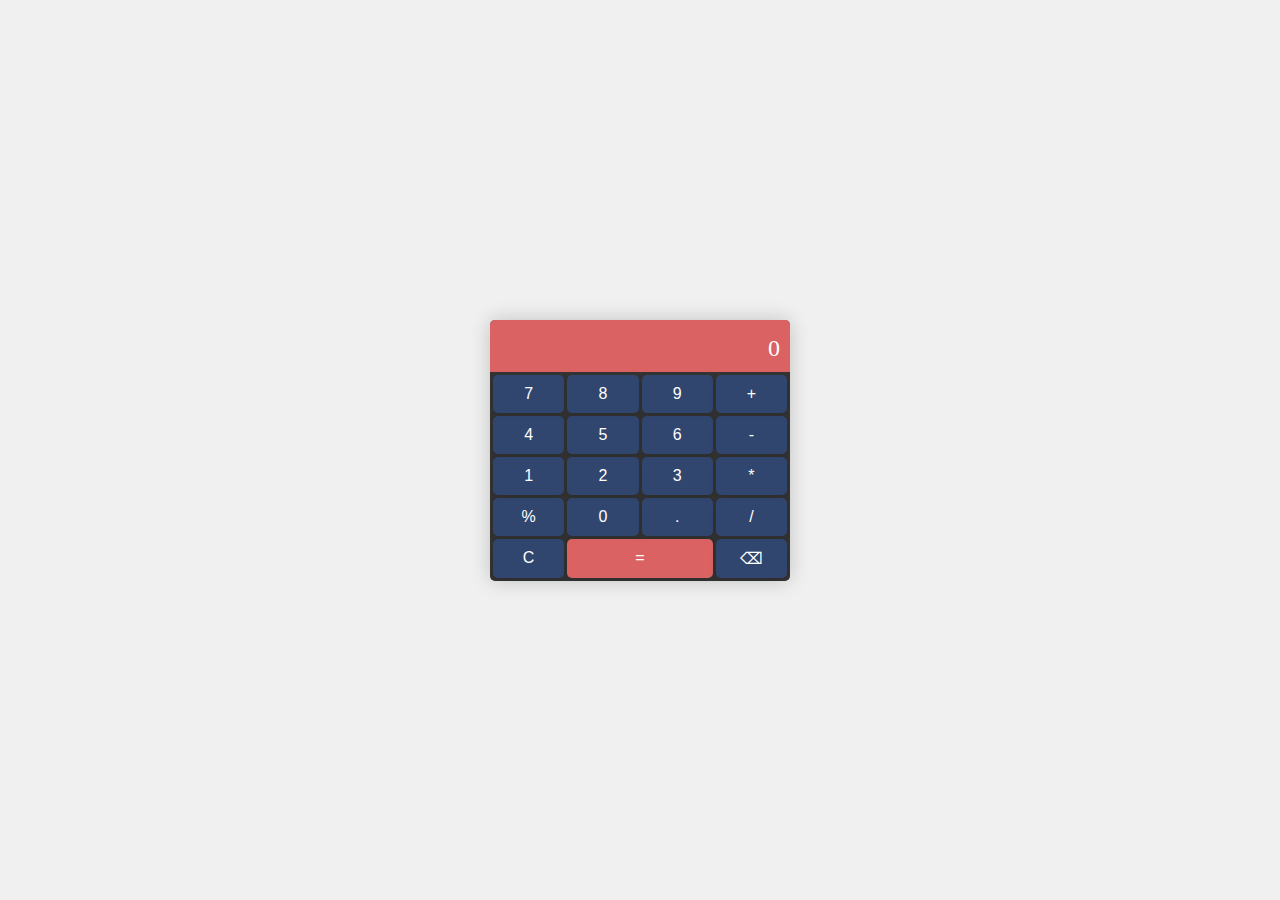
<file: codsoft_3/index.html>
<!DOCTYPE html>
<html lang="en">
<head>
    <meta charset="UTF-8">
    <meta name="viewport" content="width=device-width, initial-scale=1.0">
    <title>Simple Calculator</title>
    <link rel="icon" href="./calculator-icon.png">
    <link rel="stylesheet" href="./styles.css">
</head>
<body>
    <div class="calculator">
        <div class="screen">
            <div class="output">
                <div class="output-history" id="history"></div>
                <div class="output-result" id="result">0</div>
            </div>
        </div>
        <div class="buttons">
            <button onclick="appendNumber('7')">7</button>
            <button onclick="appendNumber('8')">8</button>
            <button onclick="appendNumber('9')">9</button>
            <button onclick="setOperator('+')">+</button>

            <button onclick="appendNumber('4')">4</button>
            <button onclick="appendNumber('5')">5</button>
            <button onclick="appendNumber('6')">6</button>
            <button onclick="setOperator('-')">-</button>

            <button onclick="appendNumber('1')">1</button>
            <button onclick="appendNumber('2')">2</button>
            <button onclick="appendNumber('3')">3</button>
            <button onclick="setOperator('*')">*</button>


            <button onclick="setOperator('%')">%</button>
            <button onclick="appendNumber('0')">0</button>
            <button onclick="appendDecimal('.')">.</button>
            <button onclick="setOperator('/')">/</button>

            
            <button onclick="clearScreen()">C</button>
            <button onclick="calculate()" class="equal">=</button>
            <button onclick="deleteLastEntry()">&#9003;</button>
        </div>
    </div>

    <script src="./script.js"></script>
</body>
</html>
</file>
<file: codsoft_3/styles.css>
* {
    margin: 0;
    padding: 0;
    box-sizing: border-box;
    text-decoration: none;
}

body {
    display: flex;
    justify-content: center;
    align-items: center;
    height: 100vh;
    background-color: #f0f0f0;
}

.calculator {
    background-color: #333;
    border-radius: 5px;
    overflow: hidden;
    box-shadow: 0 0 20px rgba(0, 0, 0, 0.2);
    width: 300px;
}

.screen {
    padding: 10px;
    background-color: #ff6d6dd1;
}

.output {
    display: flex;
    flex-direction: column;
    align-items: flex-end;
    color: #fff;
    font-size: 24px;
}

.output-history {
    font-size: 16px;
    opacity: 0.6;
    margin-bottom: 5px;
}

.buttons {
    display: grid;
    gap: 3px;
    margin: 3px;
    grid-template-columns: repeat(4, 1fr);
}

.equal {
    background-color: #ff6d6dd1;
    grid-column: span 2;
}

.equal:hover {
    background-color: #fe8282e0;
}
button {
    display: inline-block;
    padding: 10px 20px;
    text-align: center;
    border: none;
    transition: all 0.3s;
    box-shadow: 0 4px 6px rgba(0, 0, 0, 0.1);
    border-radius: 5px;
    font-size: 16px;
    cursor: pointer;
    transition: all 0.3s;
    background-color: rgba(48, 84, 150, 0.6);
    color: #fff;
    text-align: center;
}

button:hover {
    background-color: rgba(48, 84, 150, 0.8);
    box-shadow: 0 6px 8px rgba(0, 0, 0, 0.2);
    transform: translateY(-2px);
}

button:active {
    background-color: #555;
}
</file>
